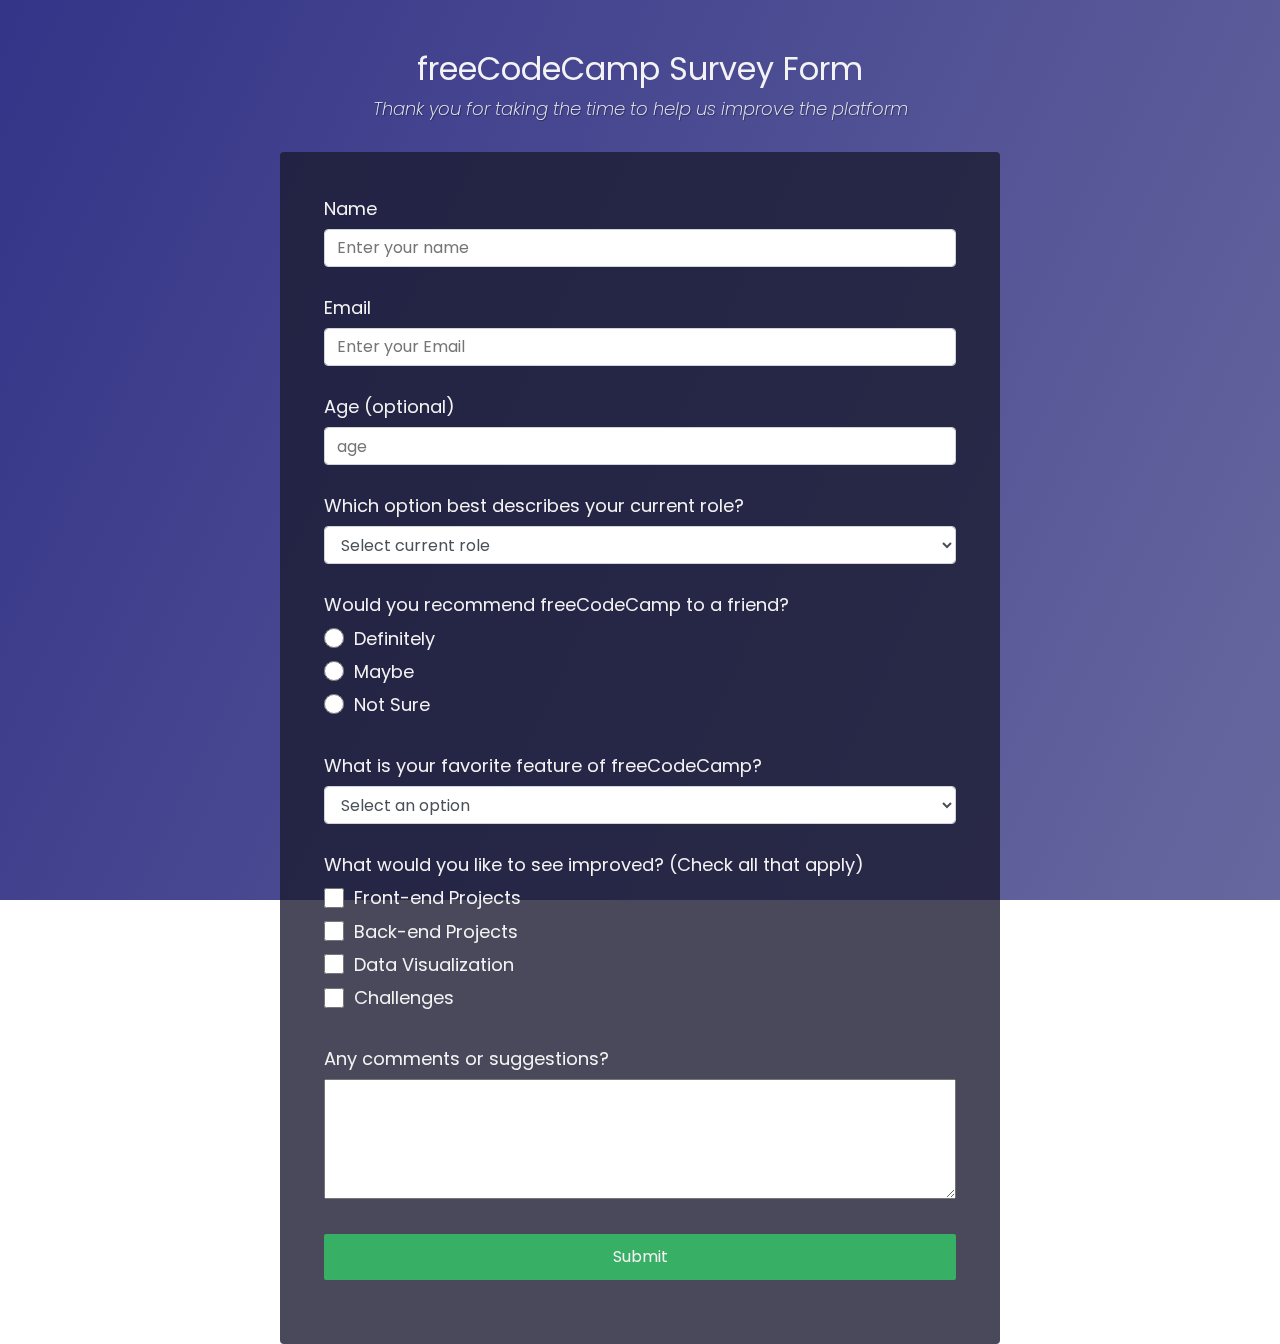
<file: responsive-web-design/certificate-project-survey-form/index.html>
<!DOCTYPE html>
<html lang="en">
  <head>
    <meta charset="UTF-8" />
    <title>
      freeCodeCamp Survey Form
    </title>
    <link rel="stylesheet" href="styles.css" />
  </head>
  <body>
    <div class="container">
      <header class="header">
      <h1 id="title" class="text-center">freeCodeCamp Survey Form</h1>
      <p id="description" class="description text-center"><i>Thank you for taking the time to help us improve the platform</i></p>
      </header>
      <form id="survey-form">
        <div class="form-group">
          <label id="name-label" for="name">Name </label><input id="name" type="text" class="form-control" placeholder="Enter your name" required/>
        </div>
        <div class="form-group">
        <label id="email-label" for="email">Email </label><input id="email" type="email" class="form-control" placeholder="Enter your Email" required />
        </div>
        <div class="form-group">
        <label id="number-label" for="number">Age (optional) </label><input id="number" type="number" min="13" max="120" class="form-control" Placeholder="age" />
        </div>
        <div class="form-group">
        <label>Which option best describes your current role? </label>
          <select id="dropdown" class="form-control" required>
            <option disabled selected >Select current role</option>
            <option>Student</option>
            <option>Full Time Job</option>
            <option>Full Time Learner</option>
            <option>Prefer not to say</option>
            <option>Other</option>
          </select>
          </div>
        <div class="form-group">
        <label>Would you recommend freeCodeCamp to a friend?</label>
        <label>
          <input type="radio" class="input-radio" name="recommend-type" value="definitely"> Definitely </input>
        </label>
        <label>
          <input type="radio" class="input-radio" name="recommend-type" value="maybe"> Maybe </input>
        </label>
        <label>
          <input type="radio" class="input-radio" name="recommend-type" value="not-sure"> Not Sure </input>
        </label>
        </div>
        <div class="form-group">
        <label>What is your favorite feature of freeCodeCamp?
          </label>
          <select class="form-control" required>
            <option disabled selected>Select an option</option>
            <option>Challenges</option>
            <option>Projects</option>
            <option>Community</option>
            <option>Open Source</option>
          </select>
        </div>
        <div class="form-group">
        <label>What would you like to see improved? (Check all that apply)</label>
          <label><input type="checkbox" name="improve" value="front-end" class="input-checkbox"> Front-end Projects </input></label>
          <label><input type="checkbox" name="improve" value="back-end" class="input-checkbox"> Back-end Projects </input></label>
          <label><input type="checkbox" name="improve" value="data-visualization" class="input-checkbox"> Data Visualization </input></label>
          <label><input type="checkbox" name="improve" value="challenges" class="input-checkbox"> Challenges </input></label>
        </div>
        <div class="form-group">
        <label>Any comments or suggestions? </label><textarea id="comments" class="input-textarea"></textarea>
        </div>

        <div class="form-group">
        <button id="submit" type="submit" class="submit-button" /> Submit </button>
        </div>
      </form>
    </div>
  </body>
</html>
</file>
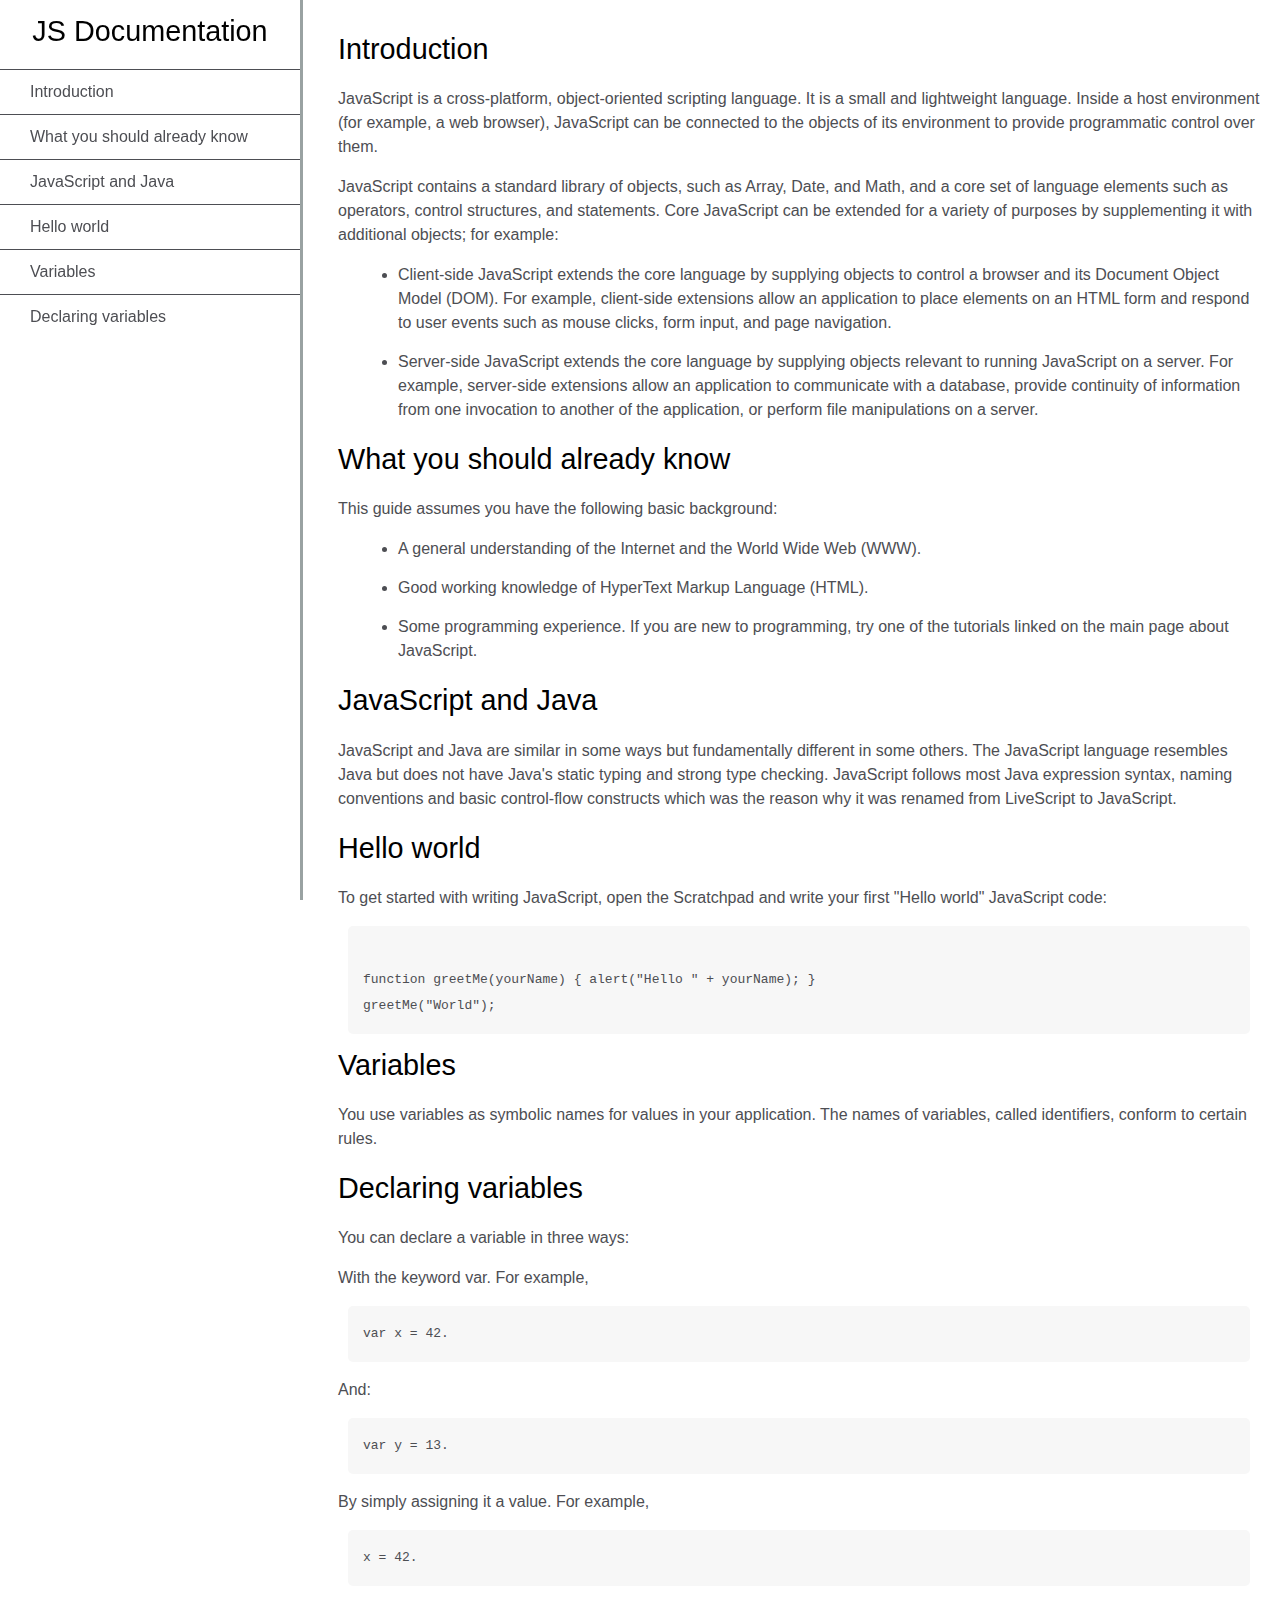
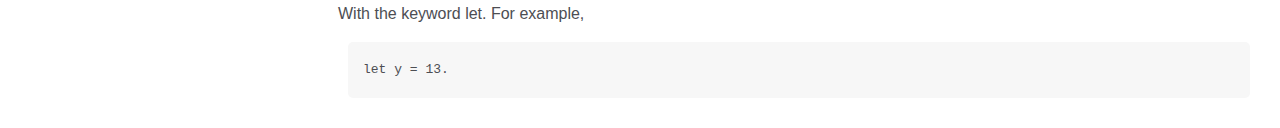
<file: responsive-web-design/certificate-project-technical-documentation/index.html>
<!DOCTYPE html>
<html lang="en">
  <head>
    <meta charset="UTF-8" />
    <title>Technical Documentation</title>
    <link rel="stylesheet" href="styles.css" />
  </head>
  <body>
    <nav id="navbar">
      <header>JS Documentation</header>
      <ul>
        <li>
          <a class="nav-link" href="#Introduction">Introduction</a>
        </li>
        <li>
          <a class="nav-link" href="#What_you_should_already_know">What you should already know</a>
        </li>
        <li>
          <a class="nav-link" href="#JavaScript_and_Java">JavaScript and Java</a>
        </li>
        <li>
          <a class="nav-link" href="#Hello_world">Hello world</a>
          </li>
        <li>
          <a class="nav-link" href="#Variables">Variables</a>
        </li>
        <li><a class="nav-link" href="#Declaring_variables">Declaring variables</a></li>
      </ul>
    </nav>
    <main id="main-doc">
      <section class="main-section" id="Introduction">
        <header>Introduction</header>
        <p>JavaScript is a cross-platform, object-oriented scripting language. It is a small and lightweight language. Inside a host environment (for example, a web browser), JavaScript can be connected to the objects of its environment to provide programmatic control over them.</p>
        <p>JavaScript contains a standard library of objects, such as Array, Date, and Math, and a core set of language elements such as operators, control structures, and statements. Core JavaScript can be extended for a variety of purposes by supplementing it with additional objects; for example:</p>
        <ul>
          <li>Client-side JavaScript extends the core language by supplying objects to control a browser and its Document Object Model (DOM). For example, client-side extensions allow an application to place elements on an HTML form and respond to user events such as mouse clicks, form input, and page navigation.</li>
          <li>Server-side JavaScript extends the core language by supplying objects relevant to running JavaScript on a server. For example, server-side extensions allow an application to communicate with a database, provide continuity of information from one invocation to another of the application, or perform file manipulations on a server.</li>
        </ul>
      </section>

      <section class="main-section" id="What_you_should_already_know">
        <header>What you should already know</header>
        <p>This guide assumes you have the following basic background:</p>
        <ul>
          <li>A general understanding of the Internet and the World Wide Web (WWW).</li>
          <li>Good working knowledge of HyperText Markup Language (HTML).</li>
          <li>Some programming experience. If you are new to programming, try one of the tutorials linked on the main page about JavaScript.</li>
        </ul>
      </section>

      <section class="main-section" id="JavaScript_and_Java">
        <header>JavaScript and Java</header>
        <p>JavaScript and Java are similar in some ways but fundamentally different in some others. The JavaScript language resembles Java but does not have Java's static typing and strong type checking. JavaScript follows most Java expression syntax, naming conventions and basic control-flow constructs which was the reason why it was renamed from LiveScript to JavaScript.</p>
      </section>

      <section class="main-section" id="Hello_world">
        <header>Hello world</header>
        <p>To get started with writing JavaScript, open the Scratchpad and write your first "Hello world" JavaScript code:</p>
        <code>
          function greetMe(yourName) { alert("Hello " + yourName); }
          greetMe("World"); 
          </code>
        
      </section>

      <section class="main-section" id="Variables">
        <header>Variables</header>
        <p>
          You use variables as symbolic names for values in your application. The names of variables, called identifiers, conform to certain rules.
        </p>
      </section>
      <section class="main-section" id="Declaring_variables">
        <header>Declaring variables</header>
        <p>You can declare a variable in three ways:</p>
        <p>With the keyword var. For example,</p>
        <code>var x = 42.</code>
        <p>And: </p>
        <code>var y = 13.</code>
        <p>By simply assigning it a value. For example,</p>
        <code>x = 42.</code>
        <p>With the keyword let. For example,</p>
        <code>let y = 13.</code>
      </section>

    </main>
  </body>
</html>
</file>
<file: responsive-web-design/certificate-project-survey-form/styles.css>
@import url('https://fonts.googleapis.com/css?family=Poppins:200i,400&display=swap');

:root {
  --color-white: #f3f3f3;
  --color-darkblue: #1b1b32;
  --color-darkblue-alpha: rgba(27, 27, 50, 0.8);
  --color-green: #37af65;
}

*,
*::before,
*::after {
  box-sizing: border-box;
}

body {
  font-family: 'Poppins', sans-serif;
  font-size: 1rem;
  font-weight: 400;
  line-height: 1.4;
  color: var(--color-white);
  margin: 0;
}

/* mobile friendly alternative to using background-attachment: fixed */
body::before {
  content: '';
  position: fixed;
  top: 0;
  left: 0;
  height: 100%;
  width: 100%;
  z-index: -1;
  background: var(--color-darkblue);
  background-image: linear-gradient(
      115deg,
      rgba(58, 58, 158, 0.8),
      rgba(136, 136, 206, 0.7)
    ),
    url(https://cdn.freecodecamp.org/testable-projects-fcc/images/survey-form-background.jpeg);
  background-size: cover;
  background-repeat: no-repeat;
  background-position: center;
}

h1 {
  font-weight: 400;
  line-height: 1.2;
}

p {
  font-size: 1.125rem;
}

h1,
p {
  margin-top: 0;
  margin-bottom: 0.5rem;
}

label {
  display: flex;
  align-items: center;
  font-size: 1.125rem;
  margin-bottom: 0.5rem;
}

input,
button,
select,
textarea {
  margin: 0;
  font-family: inherit;
  font-size: inherit;
  line-height: inherit;
}

button {
  border: none;
}

.container {
  width: 100%;
  margin: 3.125rem auto 0 auto;
}

@media (min-width: 576px) {
  .container {
    max-width: 540px;
  }
}

@media (min-width: 768px) {
  .container {
    max-width: 720px;
  }
}

.header {
  padding: 0 0.625rem;
  margin-bottom: 1.875rem;
}

.description {
  font-style: italic;
  font-weight: 200;
  text-shadow: 1px 1px 1px rgba(0, 0, 0, 0.4);
}

.clue {
  margin-left: 0.25rem;
  font-size: 0.9rem;
  color: #e4e4e4;
}

.text-center {
  text-align: center;
}

/* form */

form {
  background: var(--color-darkblue-alpha);
  padding: 2.5rem 0.625rem;
  border-radius: 0.25rem;
}

@media (min-width: 480px) {
  form {
    padding: 2.5rem;
  }
}

.form-group {
  margin: 0 auto 1.25rem auto;
  padding: 0.25rem;
}

.form-control {
  display: block;
  width: 100%;
  height: 2.375rem;
  padding: 0.375rem 0.75rem;
  color: #495057;
  background-color: #fff;
  background-clip: padding-box;
  border: 1px solid #ced4da;
  border-radius: 0.25rem;
  transition: border-color 0.15s ease-in-out, box-shadow 0.15s ease-in-out;
}

.form-control:focus {
  border-color: #80bdff;
  outline: 0;
  box-shadow: 0 0 0 0.2rem rgba(0, 123, 255, 0.25);
}

.input-radio,
.input-checkbox {
  display: inline-block;
  margin-right: 0.625rem;
  min-height: 1.25rem;
  min-width: 1.25rem;
}

.input-textarea {
  min-height: 120px;
  width: 100%;
  padding: 0.625rem;
  resize: vertical;
}

.submit-button {
  display: block;
  width: 100%;
  padding: 0.75rem;
  background: var(--color-green);
  color: inherit;
  border-radius: 2px;
  cursor: pointer;
}
</file>
<file: responsive-web-design/certificate-project-technical-documentation/styles.css>
html,
body {
  min-width: 290px;
  color: #4d4e53;
  background-color: #ffffff;
  font-family: 'Open Sans', Arial, sans-serif;
  line-height: 1.5;
}

#navbar {
  position: fixed;
  min-width: 290px;
  top: 0px;
  left: 0px;
  width: 300px;
  height: 100%;
  border-right: solid;
  border-color: rgba(0, 22, 22, 0.4);
}

header {
  color: black;
  margin: 10px;
  text-align: center;
  font-size: 1.8em;
  font-weight: thin;
}

#main-doc header {
  text-align: left;
  margin: 0px;
}

#navbar ul {
  height: 88%;
  padding: 0;
  overflow-y: auto;
  overflow-x: hidden;
}

#navbar li {
  color: #4d4e53;
  border-top: 1px solid;
  list-style: none;
  position: relative;
  width: 100%;
}

#navbar a {
  display: block;
  padding: 10px 30px;
  color: #4d4e53;
  text-decoration: none;
  cursor: pointer;
}

#main-doc {
  position: absolute;
  margin-left: 310px;
  padding: 20px;
  margin-bottom: 110px;
}

section article {
  color: #4d4e53;
  margin: 15px;
  font-size: 0.96em;
}

section li {
  margin: 15px 0px 0px 20px;
}

code {
  display: block;
  text-align: left;
  white-space: pre-line;
  position: relative;
  word-break: normal;
  word-wrap: normal;
  line-height: 2;
  background-color: #f7f7f7;
  padding: 15px;
  margin: 10px;
  border-radius: 5px;
}

@media only screen and (max-width: 815px) {
  /* For mobile phones: */
  #navbar ul {
    border: 1px solid;
    height: 207px;
  }
  #navbar {
    background-color: white;
    position: absolute;
    top: 0;
    padding: 0;
    margin: 0;
    width: 100%;
    max-height: 275px;
    border: none;
    z-index: 1;
    border-bottom: 2px solid;
  }

  #main-doc {
    position: relative;
    margin-left: 0px;
    margin-top: 270px;
  }
}

@media only screen and (max-width: 400px) {
  #main-doc {
    margin-left: -10px;
  }

  code {
    margin-left: -20px;
    width: 100%;
    padding: 15px;
    padding-left: 10px;
    padding-right: 45px;
    min-width: 233px;
  }
}
</file>
